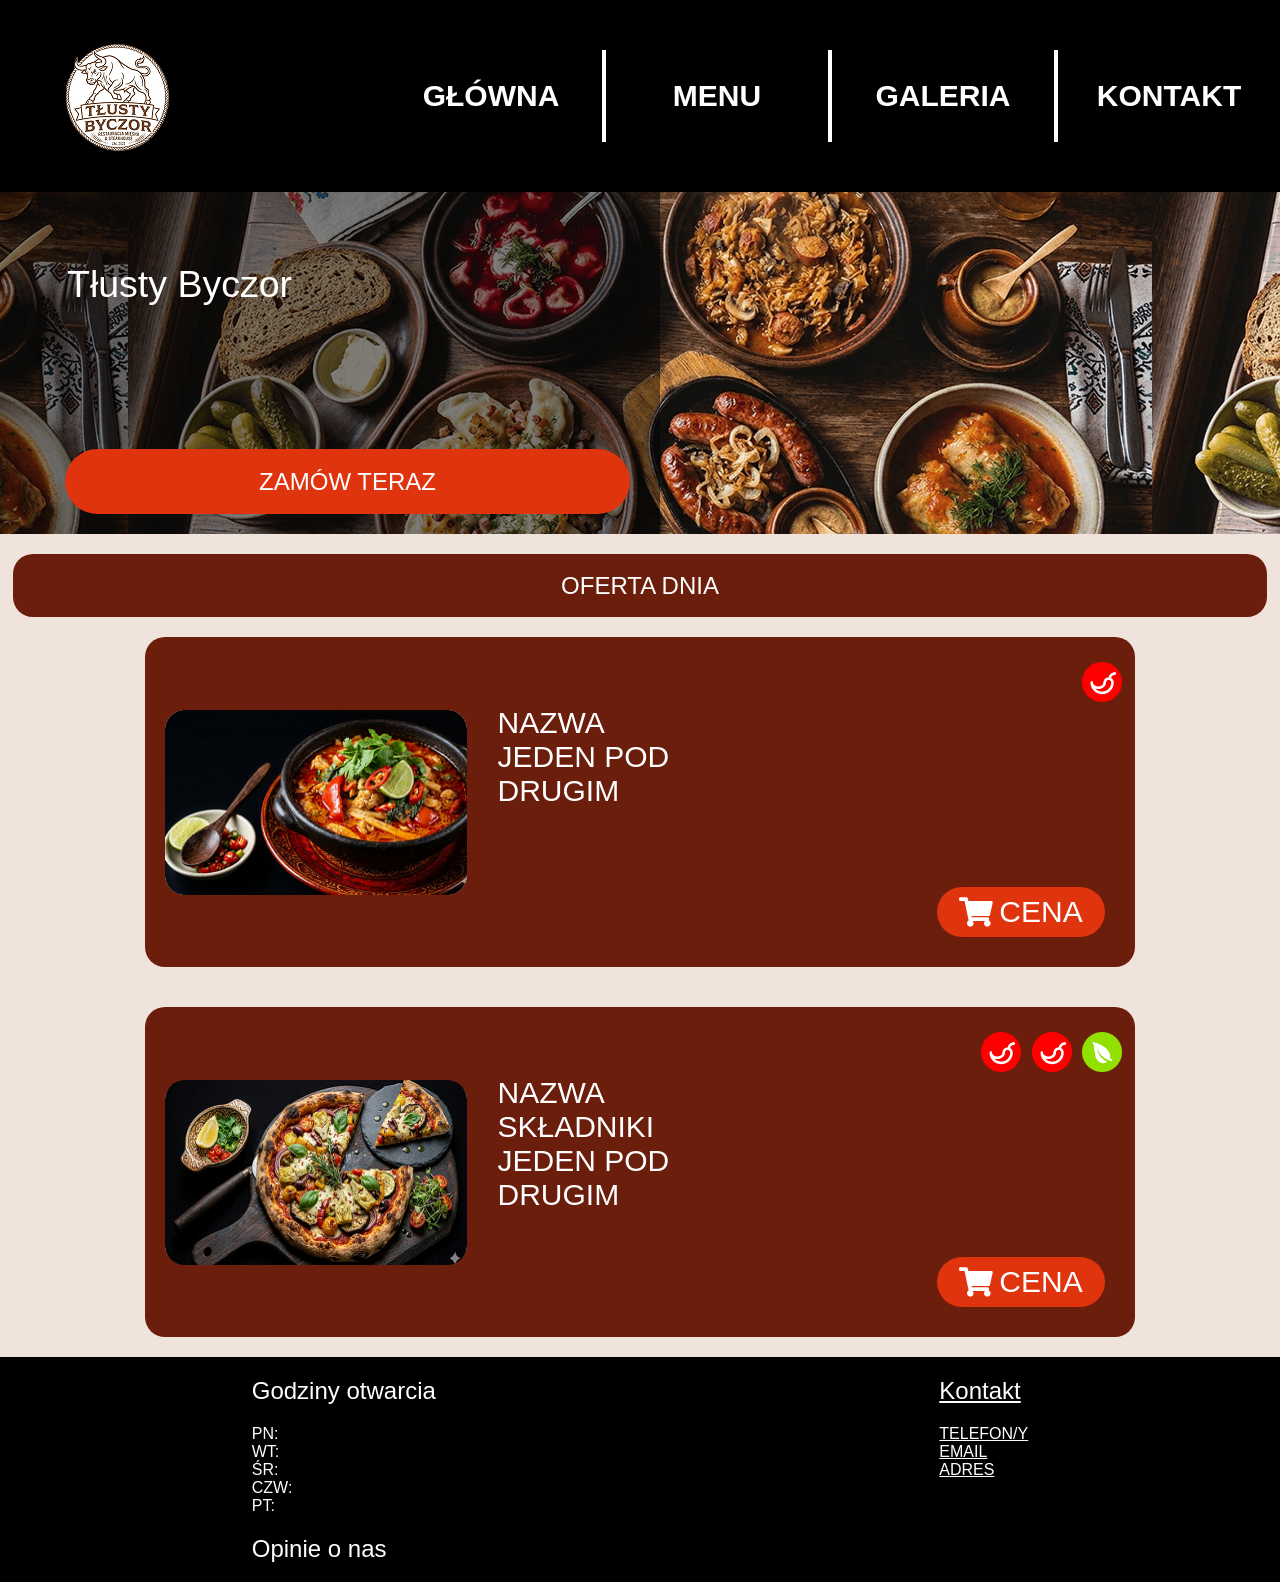
<file: index.html>
<!DOCTYPE html>
<html lang="pl">
<head>
    <meta charset="UTF-8">
    
    <meta name="viewport" content="width=device-width, initial-scale=1.0">
    <title>Tłusty Byczor</title>
    <link rel="icon" type="image/x-icon" href="./ikona/logo.ico">
    <link rel="stylesheet" href="https://cdnjs.cloudflare.com/ajax/libs/font-awesome/5.15.4/css/all.min.css">
    <link rel="stylesheet" href="style.css">
</head>
<body>
    
    <div class="container flexbox">
        <header class="flexbox">
            <div class="logo flexbox">
                <img src="./img/logo.png" alt="LOGO">
            </div>
            <nav class="flexbox">
                <button class="menu flexbox">
                    <h1><i class="fa fa-bars"></i> MENU</h1>
                </button>
                <div class="menu_mobile invisible flexbox">
                    <ul class="flexbox">
                        <li class="flexbox"><a href="#">GŁÓWNA</a></li>
                        <li class="flexbox"><a href="menu.html">MENU</a></li>
                        <li class="flexbox"><a href="galeria.html">GALERIA</a></li>
                        <li class="flexbox"><a href="kontakt.html">KONTAKT</a></li>
                    </ul>
                </div>
                <div class="menu_desktop flexbox">
                    <ul class="flexbox">
                        <li class="flexbox"><a href="#">GŁÓWNA</a></li>
                        <li class="flexbox"><a href="menu.html">MENU</a></li>
                        <li class="flexbox"><a href="galeria.html">GALERIA</a></li>
                        <li class="flexbox"><a href="kontakt.html">KONTAKT</a></li>
                    </ul>
                </div>
            </nav>
        </header>
        

        <section class="baner flexbox">
            <div class="shadow flexbox">
                <div class="Nazwa flexbox">
                    <h1>Tłusty Byczor</h1>
                </div>
                <div class="zamowienie_center flexbox">
                    <div class="zamowienie przycisk flexbox">
                        <h2>ZAMÓW TERAZ</h2>
                    </div>
                </div>
                
            </div>
        </section>


        <section class="main flexbox">
            <div class="Oferta_dnia_kategoria flexbox">
                <div class="oferta_dnia_inner_kategoria_dnia_inner flexbox">
                    <h2>OFERTA DNIA</h2>
                </div>
            </div>
            <div class="Dania flexbox">
                <div class="karta flexbox">
                    <div class="img">
                        <img src="./img/danie1.jpg" alt="danie_img">
                    </div>
                    <div class="except_image flexbox">
                        <div class="oznaczenie flexbox">
                            <div class="oznaczenie_inner">
                               
                                <img src="./img/pepper.png" alt="ostre">
                                
                            </div>
                            <div class="oznaczenie_legenda flexbox">
                                <span><img src="./img/pepper.png" alt="ostre"> Ostre</span>
                                <span><img src="./img/pepper.png" alt="ostre"><img src="./img/pepper.png" alt="ostre"> Bardzo ostre</span>
                                <span><img src="./img/pepper.png" alt="ostre"><img src="./img/pepper.png" alt="ostre"><img src="./img/pepper.png" alt="ostre"> Ekstremalnie ostre</span>
                                <span><img src="./img/vegetarian.png" alt="ostre"> Vegetariańskie</span>
                            </div>
                        </div>
                        <div class="text_content flexbox">
                            NAZWA <br>
                            JEDEN POD <br>
                            DRUGIM
                        </div>
                        <div class="cena flexbox">
                            <div class="przycisk_cena przycisk flexbox"><i class="fas fa-shopping-cart"></i> CENA</div>
                        </div>
                    </div>
                    
                </div>
                <div class="karta flexbox">
                    <div class="img">
                        <img src="./img/danie2.jpg" alt="danie_img">
                    </div>
                    <div class="except_image flexbox">
                        <div class="oznaczenie flexbox">
                            <div class="oznaczenie_inner">
                                <img src="./img/pepper.png" alt="ostre">
                                <img src="./img/pepper.png" alt="ostre">
                                <img src="./img/vegetarian.png" alt="vegetarian">
                            </div>
                            <div class="oznaczenie_legenda flexbox">
                                <span><img src="./img/pepper.png" alt="ostre"> Ostre</span>
                                <span><img src="./img/pepper.png" alt="ostre"><img src="./img/pepper.png" alt="ostre"> Bardzo ostre</span>
                                <span><img src="./img/pepper.png" alt="ostre"><img src="./img/pepper.png" alt="ostre"><img src="./img/pepper.png" alt="ostre"> Ekstremalnie ostre</span>
                                <span><img src="./img/vegetarian.png" alt="ostre"> Vegetariańskie</span>
                            </div>
                        </div>
                        <div class="text_content">
                            NAZWA <br>
                            SKŁADNIKI <br>
                            JEDEN POD <br>
                            DRUGIM
                        </div>
                        <div class="cena flexbox">
                            <div class="przycisk_cena przycisk flexbox"><i class="fas fa-shopping-cart"></i> CENA</div>
                        </div>
                    </div>
                    
                </div>
                
            </div>
        </section>


        <footer class="flexbox">
            <div class="godziny_i_opinie flexbox">
                <div class="godziny flexbox">
                    <h2>Godziny otwarcia</h2>
                    PN: <br>
                    WT: <br>
                    ŚR: <br>
                    CZW: <br>
                    PT: <br>
                    <h2><a href="#">Opinie o nas</a></h2>
                </div>
                    
            </div>
            <div class="kontakt flexbox">
                <h2>Kontakt</h2>
                TELEFON/Y <br>
                EMAIL <br>
                ADRES <br>
            </div>
        </footer>
    </div>

    <script src="script.js"></script>
</body>
</html>
</file>
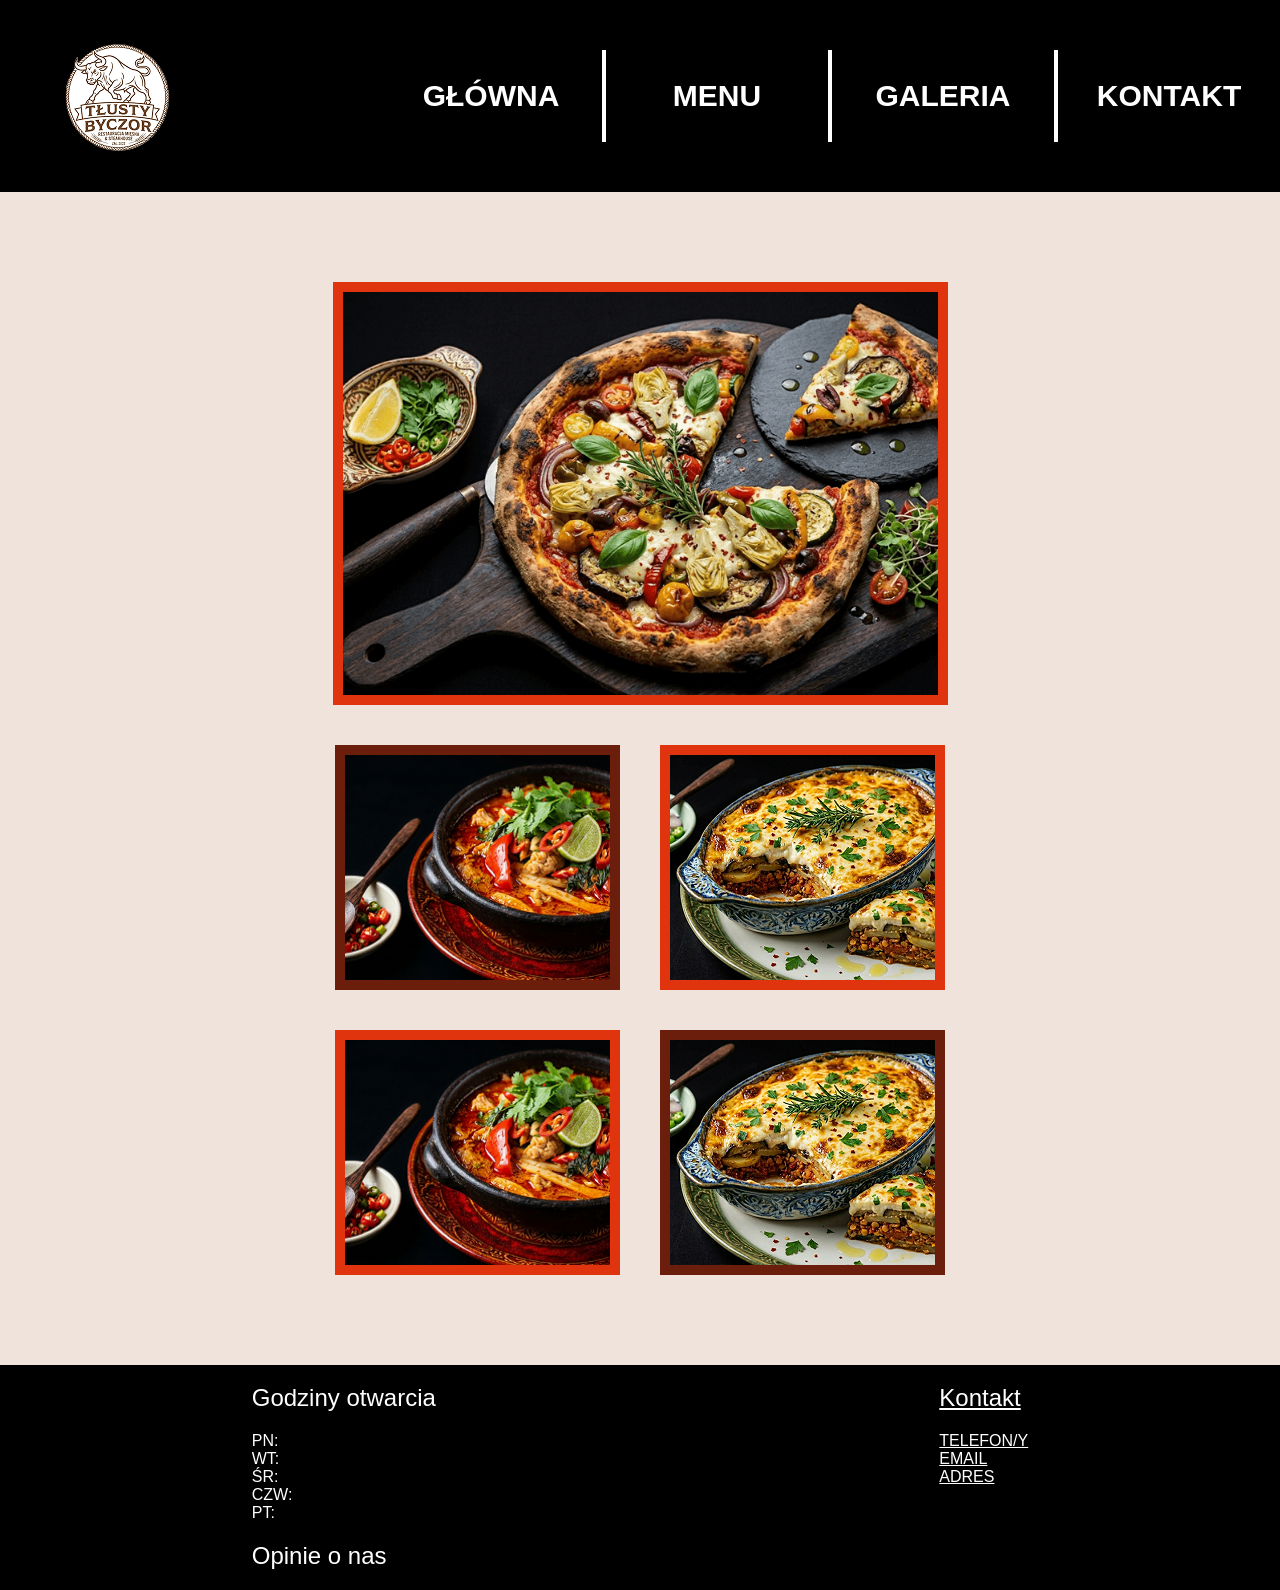
<file: galeria.html>
<!DOCTYPE html>
<html lang="pl">
<head>
    <meta charset="UTF-8">
    
    <meta name="viewport" content="width=device-width, initial-scale=1.0">
    <title>Tłusty Byczor</title>
    <link rel="icon" type="image/x-icon" href="./ikona/logo.ico">
    <link rel="stylesheet" href="https://cdnjs.cloudflare.com/ajax/libs/font-awesome/5.15.4/css/all.min.css">
    <link rel="stylesheet" href="style.css">
</head>
<body>
    
    <div class="container flexbox">
        <header class="flexbox">
            <div class="logo flexbox">
                <img src="./img/logo.png" alt="LOGO">
            </div>
            <nav class="flexbox">
                <button class="menu flexbox">
                    <h1><i class="fa fa-bars"></i> MENU</h1>
                </button>
                <div class="menu_mobile invisible flexbox">
                    <ul class="flexbox">
                        <li class="flexbox"><a href="index.html">GŁÓWNA</a></li>
                        <li class="flexbox"><a href="menu.html">MENU</a></li>
                        <li class="flexbox"><a href="#">GALERIA</a></li>
                        <li class="flexbox"><a href="kontakt.html">KONTAKT</a></li>
                    </ul>
                </div>
                <div class="menu_desktop flexbox">
                    <ul class="flexbox">
                       <li class="flexbox"><a href="index.html">GŁÓWNA</a></li>
                        <li class="flexbox"><a href="menu.html">MENU</a></li>
                        <li class="flexbox"><a href="#">GALERIA</a></li>
                        <li class="flexbox"><a href="kontakt.html">KONTAKT</a></li>
                    </ul>
                </div>
            </nav>
        </header>
        

        
        <div class="main flexbox">
           <div class="image_container flexbox">
                <div class="big_image flexbox">
                    <img src="./img/danie_galeria1.png" alt="danie_big">
                </div>
                <div class="small_images flexbox">
                    <img src="./img/danie_galeria2.png" alt="danie_small">
                    <img src="./img/danie_galeria3.png" alt="danie_small">
                    <img src="./img/danie_galeria2.png" alt="danie_small">
                    <img src="./img/danie_galeria3.png" alt="danie_small">
                </div>
           </div>
            

            
        </div>
            


        <footer class="flexbox">
            <div class="godziny_i_opinie flexbox">
                <div class="godziny flexbox">
                    <h2>Godziny otwarcia</h2>
                    PN: <br>
                    WT: <br>
                    ŚR: <br>
                    CZW: <br>
                    PT: <br>
                    <h2><a href="#">Opinie o nas</a></h2>
                </div>
                    
            </div>
            <div class="kontakt flexbox">
                <h2>Kontakt</h2>
                TELEFON/Y <br>
                EMAIL <br>
                ADRES <br>
            </div>
        </footer>
    </div>

    <script src="script.js"></script>
</body>
</html>
</file>
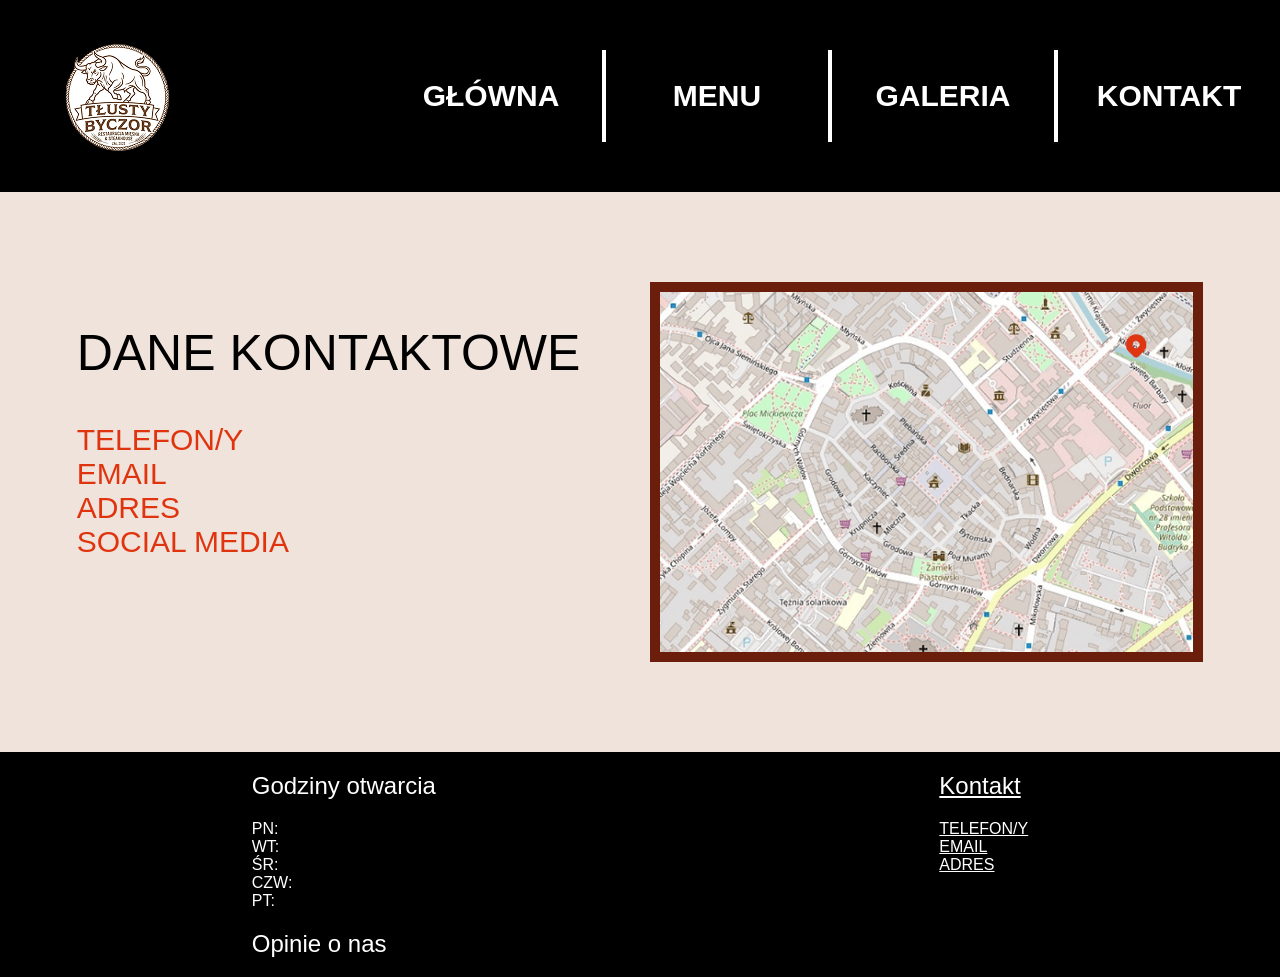
<file: kontakt.html>
<!DOCTYPE html>
<html lang="pl">
<head>
    <meta charset="UTF-8">
    
    <meta name="viewport" content="width=device-width, initial-scale=1.0">
    <title>Tłusty Byczor</title>
    <link rel="icon" type="image/x-icon" href="./ikona/logo.ico">
    <link rel="stylesheet" href="https://cdnjs.cloudflare.com/ajax/libs/font-awesome/5.15.4/css/all.min.css">
    <link rel="stylesheet" href="style.css">
</head>
<body>
    
    <div class="container flexbox">
        <header class="flexbox">
            <div class="logo flexbox">
                <img src="./img/logo.png" alt="LOGO">
            </div>
            <nav class="flexbox">
                <button class="menu flexbox">
                    <h1><i class="fa fa-bars"></i> MENU</h1>
                </button>
                <div class="menu_mobile invisible flexbox">
                    <ul class="flexbox">
                        <li class="flexbox"><a href="index.html">GŁÓWNA</a></li>
                        <li class="flexbox"><a href="menu.html">MENU</a></li>
                        <li class="flexbox"><a href="galeria.html">GALERIA</a></li>
                        <li class="flexbox"><a href="#">KONTAKT</a></li>
                    </ul>
                </div>
                <div class="menu_desktop flexbox">
                    <ul class="flexbox">
                        <li class="flexbox"><a href="index.html">GŁÓWNA</a></li>
                        <li class="flexbox"><a href="menu.html">MENU</a></li>
                        <li class="flexbox"><a href="galeria.html">GALERIA</a></li>
                        <li class="flexbox"><a href="#">KONTAKT</a></li>
                    </ul>
                </div>
            </nav>
        </header>
        

        
        <section class="main flexbox">
          
            <div class="kontakt_container flexbox">
                <div class="dane_kontaktowe flexbox">
                    <h1>DANE KONTAKTOWE</h1>
                    <span>
                        TELEFON/Y <br>
                        EMAIL <br>
                        ADRES <br>
                        SOCIAL MEDIA <br>
                    </span>
                </div>
                <div class="mapa flexbox">
                    <img src="./img/mapa.png" alt="mapa_z_lokalizacją">
                </div>
            </div>

            
        </section>
            


        <footer class="flexbox">
            <div class="godziny_i_opinie flexbox">
                <div class="godziny flexbox">
                    <h2>Godziny otwarcia</h2>
                    PN: <br>
                    WT: <br>
                    ŚR: <br>
                    CZW: <br>
                    PT: <br>
                    <h2><a href="#">Opinie o nas</a></h2>
                </div>
                    
            </div>
            <div class="kontakt flexbox">
                <h2>Kontakt</h2>
                TELEFON/Y <br>
                EMAIL <br>
                ADRES <br>
            </div>
        </footer>
    </div>

    <script src="script.js"></script>
</body>
</html>
</file>
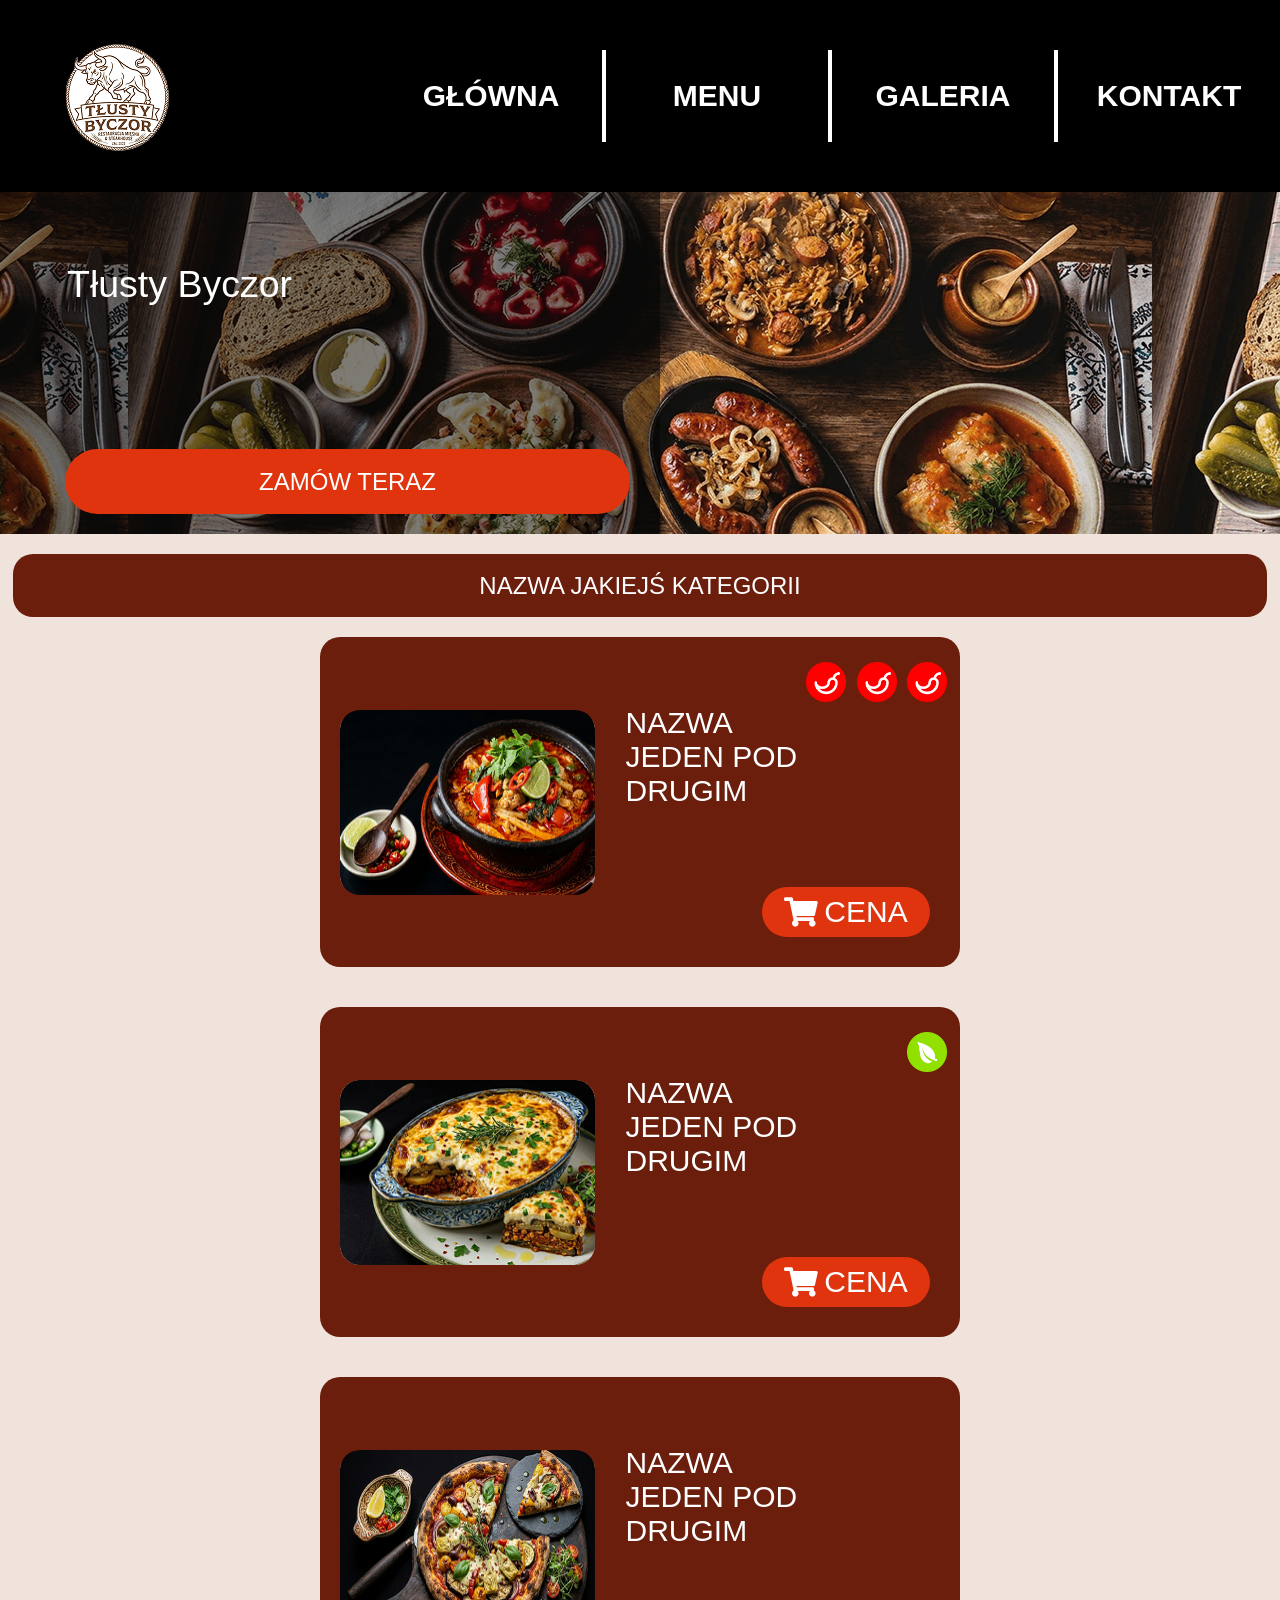
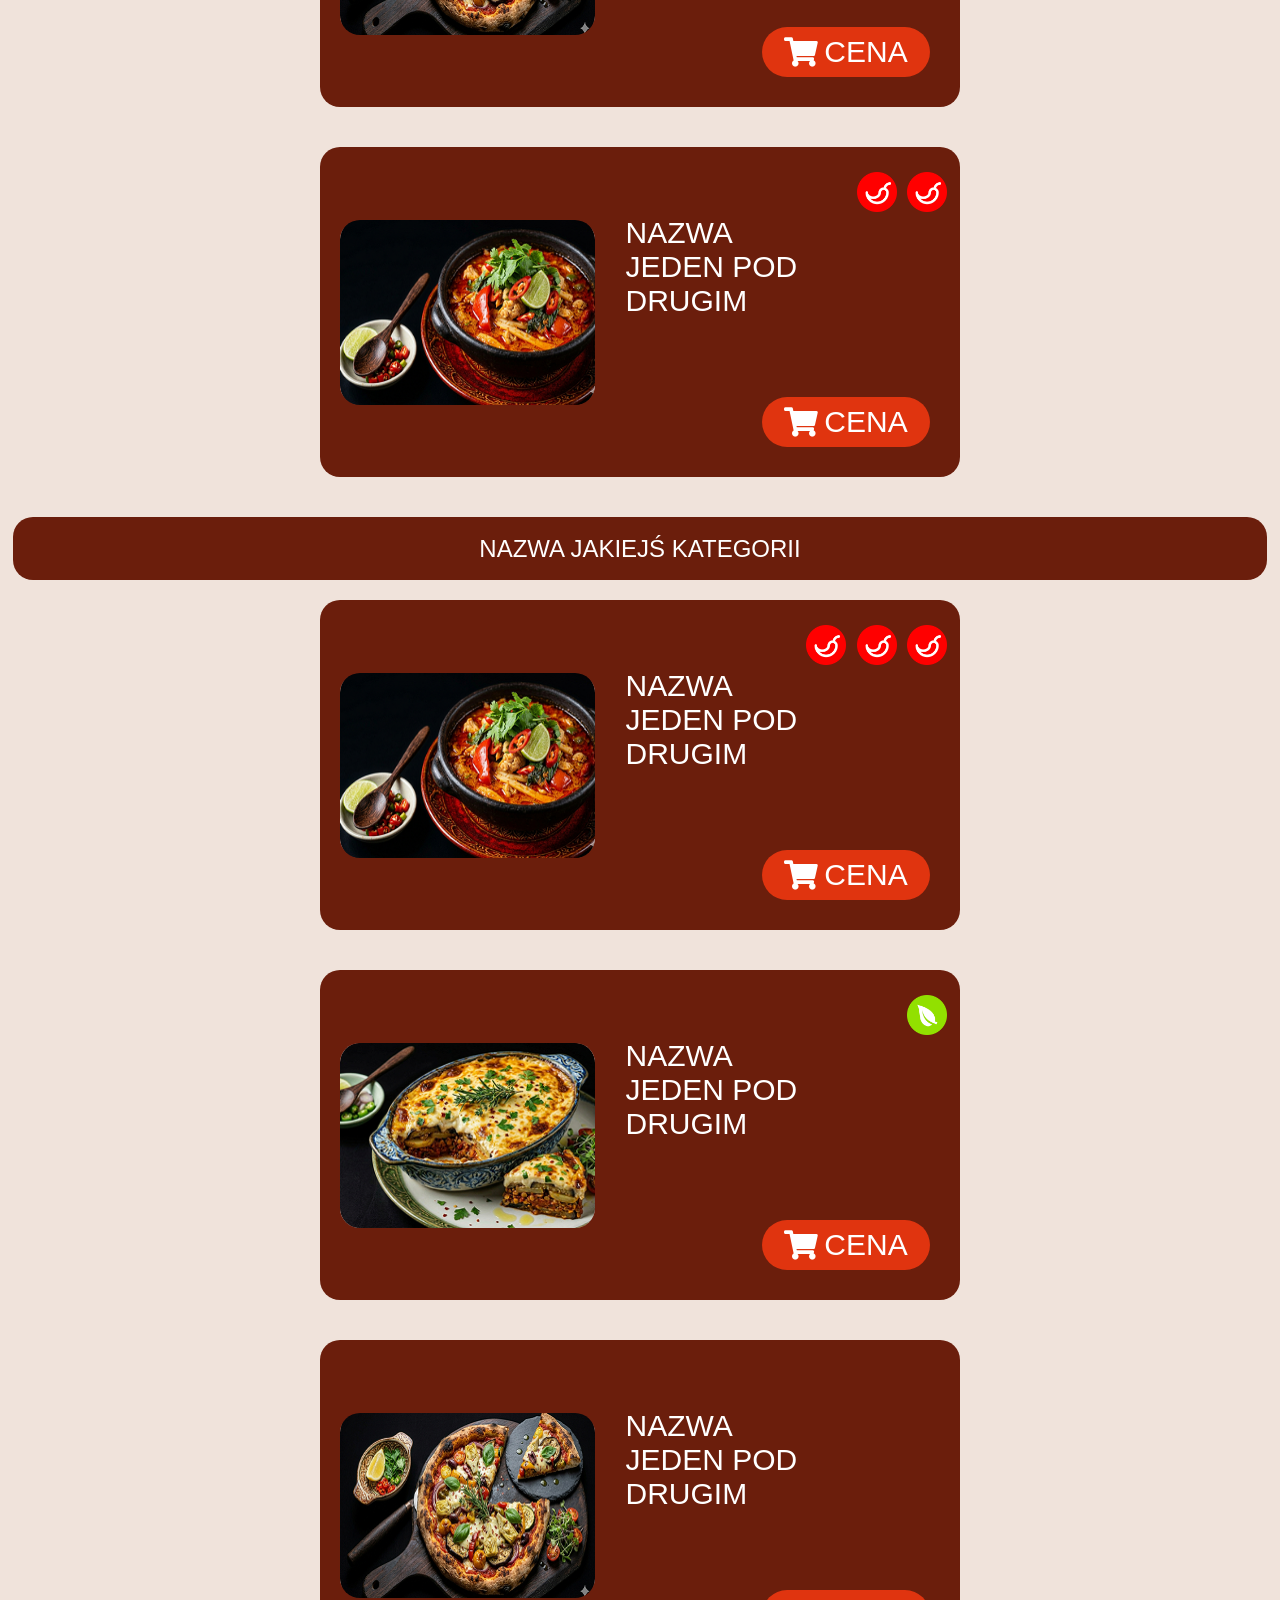
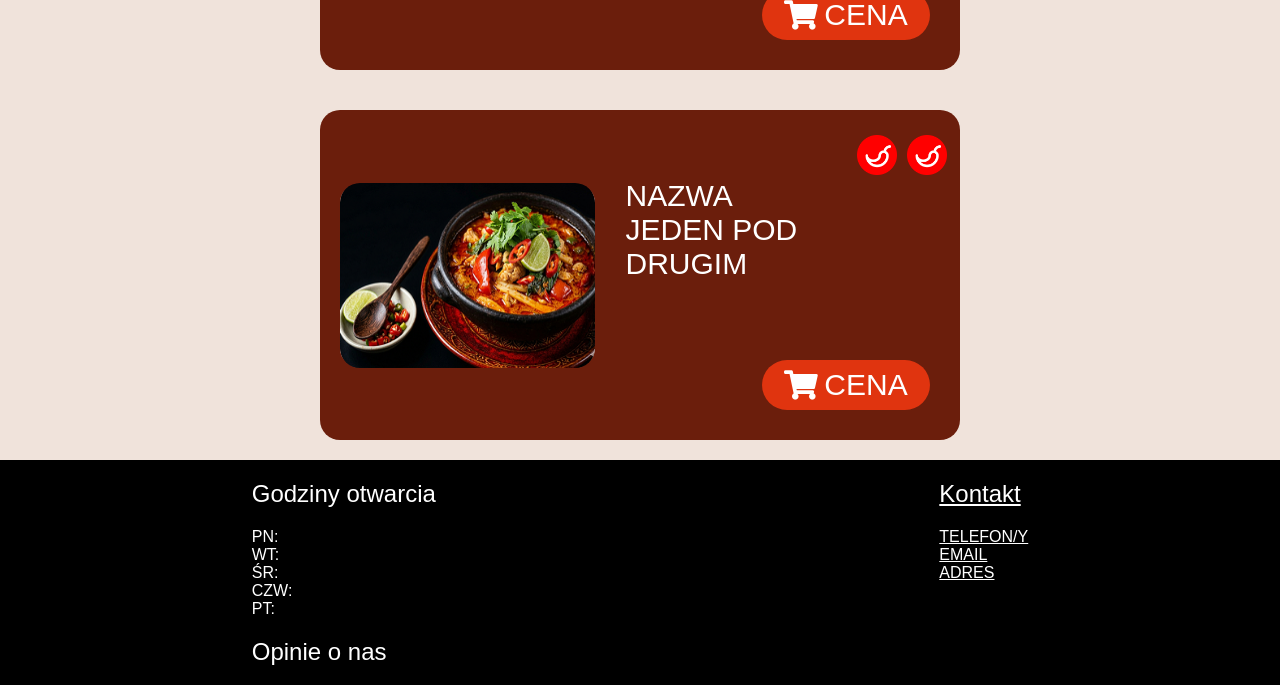
<file: menu.html>
<!DOCTYPE html>
<html lang="pl">
<head>
    <meta charset="UTF-8">
    
    <meta name="viewport" content="width=device-width, initial-scale=1.0">
    <title>Tłusty Byczor</title>
    <link rel="icon" type="image/x-icon" href="./ikona/logo.ico">
    <link rel="stylesheet" href="https://cdnjs.cloudflare.com/ajax/libs/font-awesome/5.15.4/css/all.min.css">
    <link rel="stylesheet" href="style.css">
</head>
<body>
    
    <div class="container flexbox">
        <header class="flexbox">
            <div class="logo flexbox">
                <img src="./img/logo.png" alt="LOGO">
            </div>
            <nav class="flexbox">
                <button class="menu flexbox">
                    <h1><i class="fa fa-bars"></i> MENU</h1>
                </button>
                <div class="menu_mobile invisible flexbox">
                    <ul class="flexbox">
                        <li class="flexbox"><a href="index.html">GŁÓWNA</a></li>
                        <li class="flexbox"><a href="#">MENU</a></li>
                        <li class="flexbox"><a href="galeria.html">GALERIA</a></li>
                        <li class="flexbox"><a href="kontakt.html">KONTAKT</a></li>
                    </ul>
                </div>
                <div class="menu_desktop flexbox">
                    <ul class="flexbox">
                        <li class="flexbox"><a href="index.html">GŁÓWNA</a></li>
                        <li class="flexbox"><a href="#">MENU</a></li>
                        <li class="flexbox"><a href="galeria.html">GALERIA</a></li>
                        <li class="flexbox"><a href="kontakt.html">KONTAKT</a></li>
                    </ul>
                </div>
            </nav>
        </header>
        

        <section class="baner flexbox">
            <div class="shadow flexbox">
                <div class="Nazwa flexbox">
                    <h1>Tłusty Byczor</h1>
                </div>
                <div class="zamowienie_center flexbox">
                    <div class="zamowienie przycisk flexbox">
                        <h2>ZAMÓW TERAZ</h2>
                    </div>
                </div>
                
            </div>
        </section>


        <section class="main flexbox">
            <div class="Oferta_dnia_kategoria flexbox">
                <div class="oferta_dnia_inner_kategoria_dnia_inner flexbox">
                    <h2>NAZWA JAKIEJŚ KATEGORII</h2>
                </div>
            </div>
            <div class="Dania_menu flexbox">
                <div class="karta_menu flexbox">
                    <div class="img">
                        <img src="./img/danie1.jpg" alt="danie_img">
                    </div>
                    <div class="except_image flexbox">
                        <div class="oznaczenie flexbox">
                            <div class="oznaczenie_inner">
                               
                                <img src="./img/pepper.png" alt="ostre">
                                <img src="./img/pepper.png" alt="ostre">
                                <img src="./img/pepper.png" alt="ostre">
                                
                            </div>
                            <div class="oznaczenie_legenda flexbox">
                                <span><img src="./img/pepper.png" alt="ostre"> Ostre</span>
                                <span><img src="./img/pepper.png" alt="ostre"><img src="./img/pepper.png" alt="ostre"> Bardzo ostre</span>
                                <span><img src="./img/pepper.png" alt="ostre"><img src="./img/pepper.png" alt="ostre"><img src="./img/pepper.png" alt="ostre"> Ekstremalnie ostre</span>
                                <span><img src="./img/vegetarian.png" alt="ostre"> Vegetariańskie</span>
                            </div>
                        </div>
                        <div class="text_content flexbox">
                            NAZWA <br>
                            JEDEN POD <br>
                            DRUGIM
                        </div>
                        <div class="cena flexbox">
                            <div class="przycisk_cena przycisk flexbox"><i class="fas fa-shopping-cart"></i> CENA</div>
                        </div>
                    </div>
                    
                </div>
                <div class="karta_menu flexbox">
                    <div class="img">
                        <img src="./img/danie3.jpg" alt="danie_img">
                    </div>
                    <div class="except_image flexbox">
                        <div class="oznaczenie flexbox">
                            <div class="oznaczenie_inner">
                               
                                <img src="./img/vegetarian.png" alt="ostre">
                                
                            </div>
                            <div class="oznaczenie_legenda flexbox">
                                <span><img src="./img/pepper.png" alt="ostre"> Ostre</span>
                                <span><img src="./img/pepper.png" alt="ostre"><img src="./img/pepper.png" alt="ostre"> Bardzo ostre</span>
                                <span><img src="./img/pepper.png" alt="ostre"><img src="./img/pepper.png" alt="ostre"><img src="./img/pepper.png" alt="ostre"> Ekstremalnie ostre</span>
                                <span><img src="./img/vegetarian.png" alt="ostre"> Vegetariańskie</span>
                            </div>
                        </div>
                        <div class="text_content flexbox">
                            NAZWA <br>
                            JEDEN POD <br>
                            DRUGIM
                        </div>
                        <div class="cena flexbox">
                            <div class="przycisk_cena przycisk flexbox"><i class="fas fa-shopping-cart"></i> CENA</div>
                        </div>
                    </div>
                    
                </div>
                <div class="karta_menu flexbox">
                    <div class="img">
                        <img src="./img/danie2.jpg" alt="danie_img">
                    </div>
                    <div class="except_image flexbox">
                        <div class="oznaczenie flexbox">
                            <div class="oznaczenie_inner">
                               
                                
                                
                            </div>
                            <div class="oznaczenie_legenda flexbox">
                                <span><img src="./img/pepper.png" alt="ostre"> Ostre</span>
                                <span><img src="./img/pepper.png" alt="ostre"><img src="./img/pepper.png" alt="ostre"> Bardzo ostre</span>
                                <span><img src="./img/pepper.png" alt="ostre"><img src="./img/pepper.png" alt="ostre"><img src="./img/pepper.png" alt="ostre"> Ekstremalnie ostre</span>
                                <span><img src="./img/vegetarian.png" alt="ostre"> Vegetariańskie</span>
                            </div>
                        </div>
                        <div class="text_content flexbox">
                            NAZWA <br>
                            JEDEN POD <br>
                            DRUGIM
                        </div>
                        <div class="cena flexbox">
                            <div class="przycisk_cena przycisk flexbox"><i class="fas fa-shopping-cart"></i> CENA</div>
                        </div>
                    </div>
                    
                </div>
                <div class="karta_menu flexbox">
                    <div class="img">
                        <img src="./img/danie1.jpg" alt="danie_img">
                    </div>
                    <div class="except_image flexbox">
                        <div class="oznaczenie flexbox">
                            <div class="oznaczenie_inner">
                               
                                <img src="./img/pepper.png" alt="ostre">
                                <img src="./img/pepper.png" alt="ostre">
                                
                            </div>
                            <div class="oznaczenie_legenda flexbox">
                                <span><img src="./img/pepper.png" alt="ostre"> Ostre</span>
                                <span><img src="./img/pepper.png" alt="ostre"><img src="./img/pepper.png" alt="ostre"> Bardzo ostre</span>
                                <span><img src="./img/pepper.png" alt="ostre"><img src="./img/pepper.png" alt="ostre"><img src="./img/pepper.png" alt="ostre"> Ekstremalnie ostre</span>
                                <span><img src="./img/vegetarian.png" alt="ostre"> Vegetariańskie</span>
                            </div>
                        </div>
                        <div class="text_content flexbox">
                            NAZWA <br>
                            JEDEN POD <br>
                            DRUGIM
                        </div>
                        <div class="cena flexbox">
                            <div class="przycisk_cena przycisk flexbox"><i class="fas fa-shopping-cart"></i> CENA</div>
                        </div>
                    </div>
                    
                </div>
            </div>
             <div class="Oferta_dnia_kategoria flexbox">
                <div class="oferta_dnia_inner_kategoria_dnia_inner flexbox">
                    <h2>NAZWA JAKIEJŚ KATEGORII</h2>
                </div>
            </div>
            <div class="Dania_menu flexbox">
                <div class="karta_menu flexbox">
                    <div class="img">
                        <img src="./img/danie1.jpg" alt="danie_img">
                    </div>
                    <div class="except_image flexbox">
                        <div class="oznaczenie flexbox">
                            <div class="oznaczenie_inner">
                               
                                <img src="./img/pepper.png" alt="ostre">
                                <img src="./img/pepper.png" alt="ostre">
                                <img src="./img/pepper.png" alt="ostre">
                                
                            </div>
                            <div class="oznaczenie_legenda flexbox">
                                <span><img src="./img/pepper.png" alt="ostre"> Ostre</span>
                                <span><img src="./img/pepper.png" alt="ostre"><img src="./img/pepper.png" alt="ostre"> Bardzo ostre</span>
                                <span><img src="./img/pepper.png" alt="ostre"><img src="./img/pepper.png" alt="ostre"><img src="./img/pepper.png" alt="ostre"> Ekstremalnie ostre</span>
                                <span><img src="./img/vegetarian.png" alt="ostre"> Vegetariańskie</span>
                            </div>
                        </div>
                        <div class="text_content flexbox">
                            NAZWA <br>
                            JEDEN POD <br>
                            DRUGIM
                        </div>
                        <div class="cena flexbox">
                            <div class="przycisk_cena przycisk flexbox"><i class="fas fa-shopping-cart"></i> CENA</div>
                        </div>
                    </div>
                    
                </div>
                <div class="karta_menu flexbox">
                    <div class="img">
                        <img src="./img/danie3.jpg" alt="danie_img">
                    </div>
                    <div class="except_image flexbox">
                        <div class="oznaczenie flexbox">
                            <div class="oznaczenie_inner">
                               
                                <img src="./img/vegetarian.png" alt="ostre">
                                
                            </div>
                            <div class="oznaczenie_legenda flexbox">
                                <span><img src="./img/pepper.png" alt="ostre"> Ostre</span>
                                <span><img src="./img/pepper.png" alt="ostre"><img src="./img/pepper.png" alt="ostre"> Bardzo ostre</span>
                                <span><img src="./img/pepper.png" alt="ostre"><img src="./img/pepper.png" alt="ostre"><img src="./img/pepper.png" alt="ostre"> Ekstremalnie ostre</span>
                                <span><img src="./img/vegetarian.png" alt="ostre"> Vegetariańskie</span>
                            </div>
                        </div>
                        <div class="text_content flexbox">
                            NAZWA <br>
                            JEDEN POD <br>
                            DRUGIM
                        </div>
                        <div class="cena flexbox">
                            <div class="przycisk_cena przycisk flexbox"><i class="fas fa-shopping-cart"></i> CENA</div>
                        </div>
                    </div>
                    
                </div>
                <div class="karta_menu flexbox">
                    <div class="img">
                        <img src="./img/danie2.jpg" alt="danie_img">
                    </div>
                    <div class="except_image flexbox">
                        <div class="oznaczenie flexbox">
                            <div class="oznaczenie_inner">
                               
                                
                                
                            </div>
                            <div class="oznaczenie_legenda flexbox">
                                <span><img src="./img/pepper.png" alt="ostre"> Ostre</span>
                                <span><img src="./img/pepper.png" alt="ostre"><img src="./img/pepper.png" alt="ostre"> Bardzo ostre</span>
                                <span><img src="./img/pepper.png" alt="ostre"><img src="./img/pepper.png" alt="ostre"><img src="./img/pepper.png" alt="ostre"> Ekstremalnie ostre</span>
                                <span><img src="./img/vegetarian.png" alt="ostre"> Vegetariańskie</span>
                            </div>
                        </div>
                        <div class="text_content flexbox">
                            NAZWA <br>
                            JEDEN POD <br>
                            DRUGIM
                        </div>
                        <div class="cena flexbox">
                            <div class="przycisk_cena przycisk flexbox"><i class="fas fa-shopping-cart"></i> CENA</div>
                        </div>
                    </div>
                    
                </div>
                <div class="karta_menu flexbox">
                    <div class="img">
                        <img src="./img/danie1.jpg" alt="danie_img">
                    </div>
                    <div class="except_image flexbox">
                        <div class="oznaczenie flexbox">
                            <div class="oznaczenie_inner">
                               
                                <img src="./img/pepper.png" alt="ostre">
                                <img src="./img/pepper.png" alt="ostre">
                                
                            </div>
                            <div class="oznaczenie_legenda flexbox">
                                <span><img src="./img/pepper.png" alt="ostre"> Ostre</span>
                                <span><img src="./img/pepper.png" alt="ostre"><img src="./img/pepper.png" alt="ostre"> Bardzo ostre</span>
                                <span><img src="./img/pepper.png" alt="ostre"><img src="./img/pepper.png" alt="ostre"><img src="./img/pepper.png" alt="ostre"> Ekstremalnie ostre</span>
                                <span><img src="./img/vegetarian.png" alt="ostre"> Vegetariańskie</span>
                            </div>
                        </div>
                        <div class="text_content flexbox">
                            NAZWA <br>
                            JEDEN POD <br>
                            DRUGIM
                        </div>
                        <div class="cena flexbox">
                            <div class="przycisk_cena przycisk flexbox"><i class="fas fa-shopping-cart"></i> CENA</div>
                        </div>
                    </div>
                    
                </div>
            </div>
        </section>
            


        <footer class="flexbox">
            <div class="godziny_i_opinie flexbox">
                <div class="godziny flexbox">
                    <h2>Godziny otwarcia</h2>
                    PN: <br>
                    WT: <br>
                    ŚR: <br>
                    CZW: <br>
                    PT: <br>
                    <h2><a href="#">Opinie o nas</a></h2>
                </div>
                    
            </div>
            <div class="kontakt flexbox">
                <h2>Kontakt</h2>
                TELEFON/Y <br>
                EMAIL <br>
                ADRES <br>
            </div>
        </footer>
    </div>

    <script src="script.js"></script>
</body>
</html>
</file>
<file: style.css>
body{
    box-sizing:border-box;
    margin: 0;
    padding: 0;
    font-family: inter, Helvetica, sans-serif;
    background-color: var(--background_c);
    font-weight: 100;
}
:root{
    --background_c:#F0E3DB;
    --vege_c:#92E000;
    --main_c:#E0340F;
    --main2_c:#6B1E0C;
    --menu_c:#000000;
    
}
.flexbox{
    display: flex;
}

.container{
    flex-direction: column;
}
header{
    position: sticky;
    top: 0px;
    z-index: 9000;
    flex-direction: row;
    width: 100%;
    height: 192px;
    background-color: var(--menu_c);
    color: white;
    align-items: center;
    justify-content: space-between;
}
.logo{
    width: 30%;
    position: relative;
    left: -3.5vh;
}
nav{
    width: 40%;
    justify-content: right;
}
.baner{
    flex-direction: row;
    width: auto;
    height: 342px;
    background-image: url(./img/stol.png);
    background-position: center;
    color: white;
}
h1{font-weight: 100;}
h2{font-weight: 100;}
.shadow{
    background-color: rgba(02, 02, 02, 0.5);
    width: 100%;
    height: auto;
    flex-direction: column;
    justify-content: space-between;
    
}
.zamowienie_center{
    margin: 20px;
    width: auto;
    justify-content: center;
    align-items: center;
}
.zamowienie{
    width: 316px;
    height: 65px;
    justify-content: center;
    align-items: center;
    border-radius: 50px;
    cursor: pointer;
}
.main{
    flex-direction: column;
    align-items: center;
}

.Oferta_dnia_kategoria{
    width: 100%;
    justify-content: center;
    align-items: center;
}
.oferta_dnia_inner_kategoria_dnia_inner{
    width: 98%;
    height: 63px;
    background-color: var(--main2_c);
    border-radius: 20px;
    color: white;
    justify-content: center;
    align-items: center;
    margin-top: 20px;
}

.Dania{
    flex-direction: column;
    align-items: center;
}
.Dania_menu{
    flex-direction: column;
    align-items: center;
}

.karta,
.karta_menu{
    min-height: 522px;
    width: 375px;
    max-width: 90%;
    background-color: var(--main2_c);
    border-radius: 20px;
    margin-top: 20px;
    margin-bottom: 20px;
    flex-direction: column;
    color: white;
}
.img{
    margin-top: 30px;
    display: flex;
    justify-content: center;

}
.karta>.img>img,
.karta_menu>.img>img{
    border-radius: 20px;
    width: 314px;
    max-width: 90%;
    height: 185px;
}
.text_content{
    min-height: 146px;
    padding: 5px 30px 5px 30px;
    font-size: 30px;
}
.cena{
    margin-top: 30px;
    margin-bottom: 30px;
    width: auto;
    flex-direction: row;
    justify-content: right;
}
.przycisk_cena{
    color: white;
    width: 168px;
    height: 50px;
    justify-content: center;
    align-items: center;
    border-radius: 50px;
    margin-right: 30px;
    font-size: 30px;
    cursor: pointer;
}
.Nazwa{
    padding: 40px;
    font-size: 25px;
    white-space: nowrap;
}
.oznaczenie{
    height: 54px;
    position: relative;
    flex-direction: row;
    justify-content: right;
    align-items: center;
    padding-top: 10px;
    padding-right: 10px;
}
.przycisk_cena>i{padding-right: 6px;}
.oznaczenie_inner>img{
    padding: 0px 3px 0px 3px;
    width: 40px;
}
.menu{
    position: relative;
    right: 20px;
    background-color: var(--menu_c);
    color: white;
    display: flex;
    flex-direction: row;
    justify-content: center;
    align-content: center;
    width: 150px;
    height: 60px;
    border-radius: 50px;
    cursor: pointer;
    border: 1px solid transparent;
    transition: border-color 0.3s ease;
}
.menu>h1{
    display: flex;
    justify-content: center;
    align-items: center;
}
.menu:hover{
    border-color: white;
}
.menu_mobile{
    position:absolute;
    top: 130px;
    right: 0px;
    width: 200px;
    height: 100vh;
    background-color: #000000;
    color: white;
}
.invisible{
    display: none;
}
.menu_mobile>ul{
    margin-top: 0px;
    flex-direction: column;
    font-size: 30px;
}
.menu_mobile>ul>li{
    justify-content: center;
    align-items: center;
    height:90px;
    border-bottom: 4px solid white;
}
.menu_mobile>ul  li:nth-child(4){
    border: none;
}

footer{
    color: white;
    width: auto;
    height: 225px;
    background-color: var(--menu_c);
    flex-direction: row;
    justify-content: space-around;
}
.godziny_i_opinie{
    flex-direction: column;
}
.kontakt{
    flex-direction: column;
    text-decoration: underline;
}
.godziny{
    flex-direction: column;
    white-space: nowrap;
    height: 217px;
}

.przycisk:hover{
    background-color: #ff6948;
    transition: background-color 0.3s ease;
}
.przycisk:not(hover){
    background-color: var(--main_c);
    transition: background-color 0.3s ease;
}
.except_image{
    flex-direction: column;
}
.menu_desktop{
    display: none;
}
a{
    text-decoration: none;
    color: white;
}
a:hover{
    text-decoration-color: white;
    transition: text-decoration-color 0.3s ease;
}
a:not(hover){
    text-decoration: underline;
    text-decoration-color: transparent;
    transition: text-decoration-color 0.3s ease;
}
.oznaczenie_legenda{
    line-height: 24px;
    padding: 10px;
    flex-direction: column;
    justify-content: space-between;
    opacity: 0;
    visibility: hidden;
    position: absolute;
    background-color: var(--menu_c);
    width: auto;
    height: auto;
    top: 60px;
    border-radius: 20px;
}
.oznaczenie_legenda>span>img{
    width: 20px;
    padding-left: 2px;
}
.oznaczenie_inner:hover + .oznaczenie_legenda{
    opacity: 1;
    visibility: visible;
    transition: opacity 0.3s ease;
}
 .image_container{
    gap: 40px;
    justify-content: center;
    width: 1400px;
    max-width: 90%;
    margin-top: 90px;
    margin-bottom: 90px;
    flex-wrap: wrap;
}
.big_image>img{
    min-width: 0px;
    border: 10px solid var(--main_c);
}
.mapa>img{
    min-width: 300px;
    border: 10px solid var(--main_c);
}
.big_image,
.dane_kontatkowe{
    justify-content: center;
    width:48%;
    min-width: 285px;
}
.small_images,
.mapa{
    justify-content: center;
    gap: 40px;
    width: 48%;
    min-width: 0px;
    flex-wrap:wrap;
}
.mapa>img{
    border: 10px solid var(--main2_c);
}

.dane_kontaktowe{
    flex-direction: column;
}
.dane_kontaktowe>span{
    text-decortion: underline;
}
.kontakt_container{
    gap: 70px;
    justify-content: center;
    width: 1400px;
    max-width: 90%;
    margin-top: 90px;
    margin-bottom: 90px;
    flex-wrap: wrap;
}
.dane_kontaktowe>h1{
    font-size: 50px;
}
.dane_kontaktowe>span{
    font-size: 30px;
    color: var(--main_c);
}

.small_images>img{
    width: 265px;
    height: 225px;
}

.small_images img:nth-child(odd) {
    border: 10px solid var(--main2_c);
}

.small_images img:nth-child(even) {
    border: 10px solid var(--main_c);
}


@media (min-width:720px){
    .small_images img:nth-child(4n + 1),
    .small_images img:nth-child(4n + 4) {
        border: 10px solid var(--main2_c);
    }

    /* Elements 2, 3, 6, 7, ... */
    .small_images img:nth-child(4n + 2),
    .small_images img:nth-child(4n + 3) {
        border: 10px solid var(--main_c);
    }
    .logo{
        position: inherit;
    }   
    .shadow{
        width: 50%;
        padding-right: 20px;
    }
    .zamowienie_center{
        justify-content: left;
        position: relative;
        left: 20px;
    }
    .zamowienie{
        margin-left: 25px;
        width: 600px;
        margin-right: 10px;
    }
    .Nazwa{
        margin-left: 27px;
    }
    nav{justify-content: right;}
    .karta,
    .karta_menu{
        height: fit-content;
        min-height: 248px;
        width: 732px;
        flex-direction: row;
        justify-content: space-between;
        align-items: center;
    }
    .karta>.img,
    .karta_menu>.img{
        margin-top: 0; padding-left: 20px;
    }
    .except_image{
        flex-direction: column;
        width: 60%;
    }
    .karta>.img>img,
    .karta_menu>.img>img{
        border-radius: 20px;
        width: 314px;
        max-width: 100%;
        height: 185px;
        
    }
    .oznaczenie{
        position: relative;
        top: 10px;
    }
    .text_content{
        justify-content: left;
    }
    .oznaczenie{
        justify-content: right;
    }
    .cena{
        justify-content: right;
    }

    .big_image>img{
        min-width: 595px;
    }
    .big_image{
        min-width: 615px;
    }
    .small_images{
        min-width: 615px;
    }
    




    @media (min-width:1200px){
        .main{
            align-items: center;
        }
        .menu_mobile{
            display: none;
        }
        .karta{
            width: 1100px;
            min-width: 640px;
        }

        .karta_menu{
            width: 640px;
            
        }

        .except_image{
            width: 70%;
        }
        .menu{
            display: none;
        }
        .menu_desktop{
            display: block;
        }
        .menu_desktop>ul{
            list-style: none;
            width: 900px;
        }
        .menu_desktop>ul>li{
            justify-content: center;
            align-items: center;
            height: 92px;
            font-size: 30px;
            font-weight: bold;
            width: 223px;
            border-right: 4px solid white;
        }
        .menu_desktop>ul li:nth-child(4){
            border: none;
        }

        .Dania_menu{
            flex-direction: row;
            align-items: center;
            justify-content: center;
            column-gap: 80px;
            max-width: 98%;
            width: 1400px;
            min-width: 1000px;
            flex-wrap: wrap;
        }

        
        
    }
}
</file>
